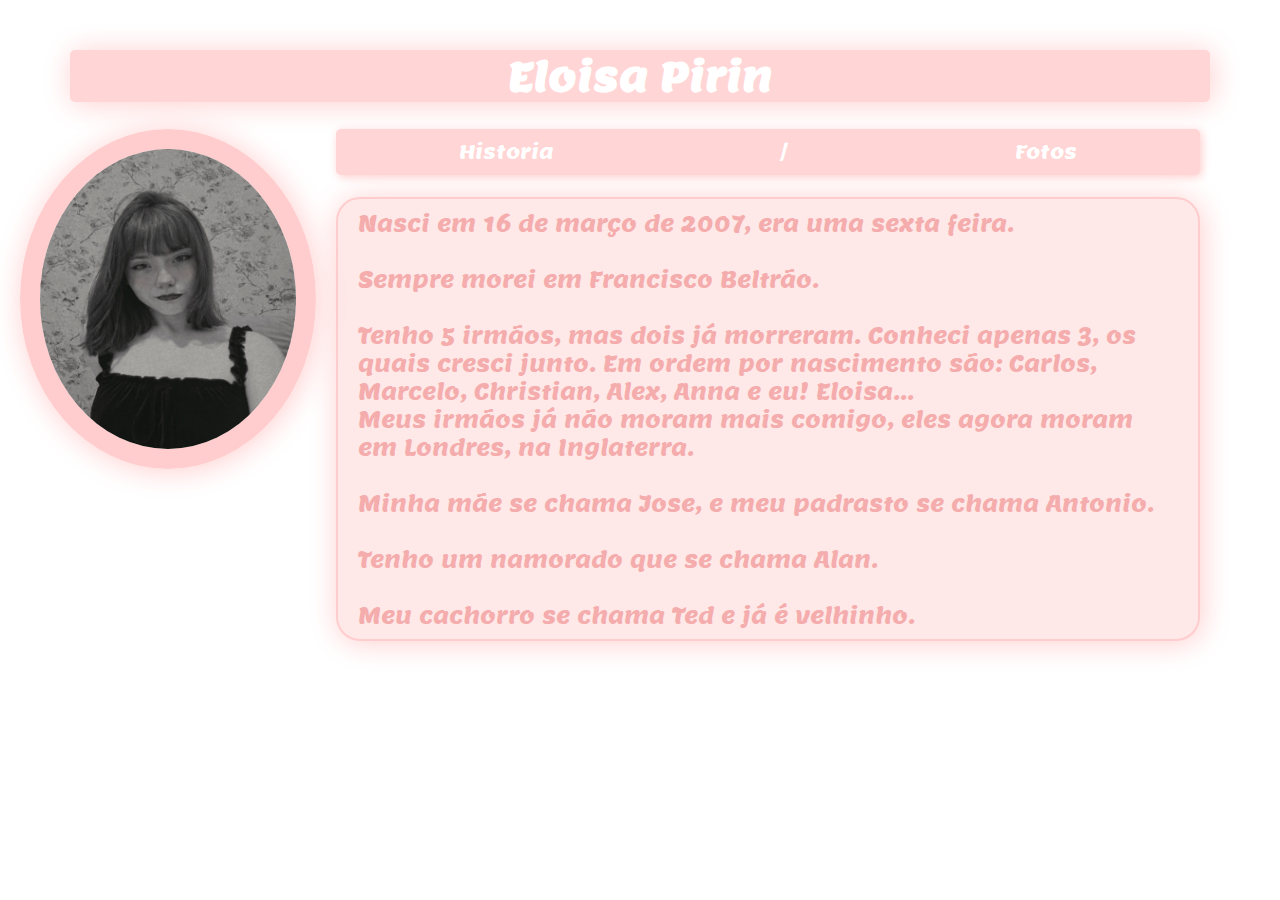
<file: TrabalhoEloisa/index.html>
<!DOCTYPE html>
<html>

<head>
  <link rel="preconnect" href="https://fonts.googleapis.com">
  <link rel="preconnect" href="https://fonts.gstatic.com" crossorigin>
  <link href="https://fonts.googleapis.com/css2?family=Lemon&display=swap" rel="stylesheet">
  <link rel="stylesheet" href="style.css">
  <link rel="icon" href="logo.jpg">
  <title>Eloisa Pirin</title>
</head>

<body>
  <header>
    <h1>Eloisa Pirin</h1>
  </header>
  <div class="exibicao">
    <img src="./imagens/fotoCirculo.jpg" alt="FotoCirculo">
    <nav>
      <div class="homebar" id="barra">
        <a href="#Historia" onclick="mostrarItem('item1', 'texto')">Historia</a>
        <a>/</a>
        <a href="#Fotos" onclick="mostrarItem('item2', 'galeria')">Fotos</a>        
      </div>
    </nav>
    <div class="exibicaoTexto" id="exibicaoTexto">
    <p>Nasci em 16 de março de 2007, era uma sexta feira. </br>
      </br>
      Sempre morei em Francisco Beltrão.</br>
      </br>
      Tenho 5 irmãos, mas dois já morreram. Conheci apenas 3, os quais cresci junto. Em ordem por nascimento são:
      Carlos, Marcelo, Christian, Alex, Anna e eu! Eloisa... </br>
      Meus irmãos já não moram mais comigo, eles agora moram em Londres, na Inglaterra. </br>
      </br>
      Minha mãe se chama Jose, e meu padrasto se chama Antonio. </br>
      </br>
      Tenho um namorado que se chama Alan.</br>
      </br>
      Meu cachorro se chama Ted e já é velhinho.</p>
    </div>
    <div class="galeria" id="galeria" style="display: none;">
      <img src="./imagens/foto1.jpg" alt="nao foi possivel carregar a imagem">
      <img src="./imagens/foto2.jpg" alt="nao foi possivel carregar a imagem">
      <img src="./imagens/foto3.jpg" alt="nao foi possivel carregar a imagem">
      <img src="./imagens/foto4.jpg" alt="nao foi possivel carregar a imagem">
      <img src="./imagens/foto5 .jpg" alt="nao foi possivel carregar a imagem">
      <img src="./imagens/foto6.jpg" alt="nao foi possivel carregar a imagem">
      <img src="./imagens/foto7.jpg" alt="nao foi possivel carregar a imagem">
      <img src="./imagens/foto8.jpg" alt="nao foi possivel carregar a imagem">
      <img src="./imagens/foto9.jpg" alt="nao foi possivel carregar a imagem">
      </div>
  </div>
</body>
<script src="script.js"></script>
</html>
</file>
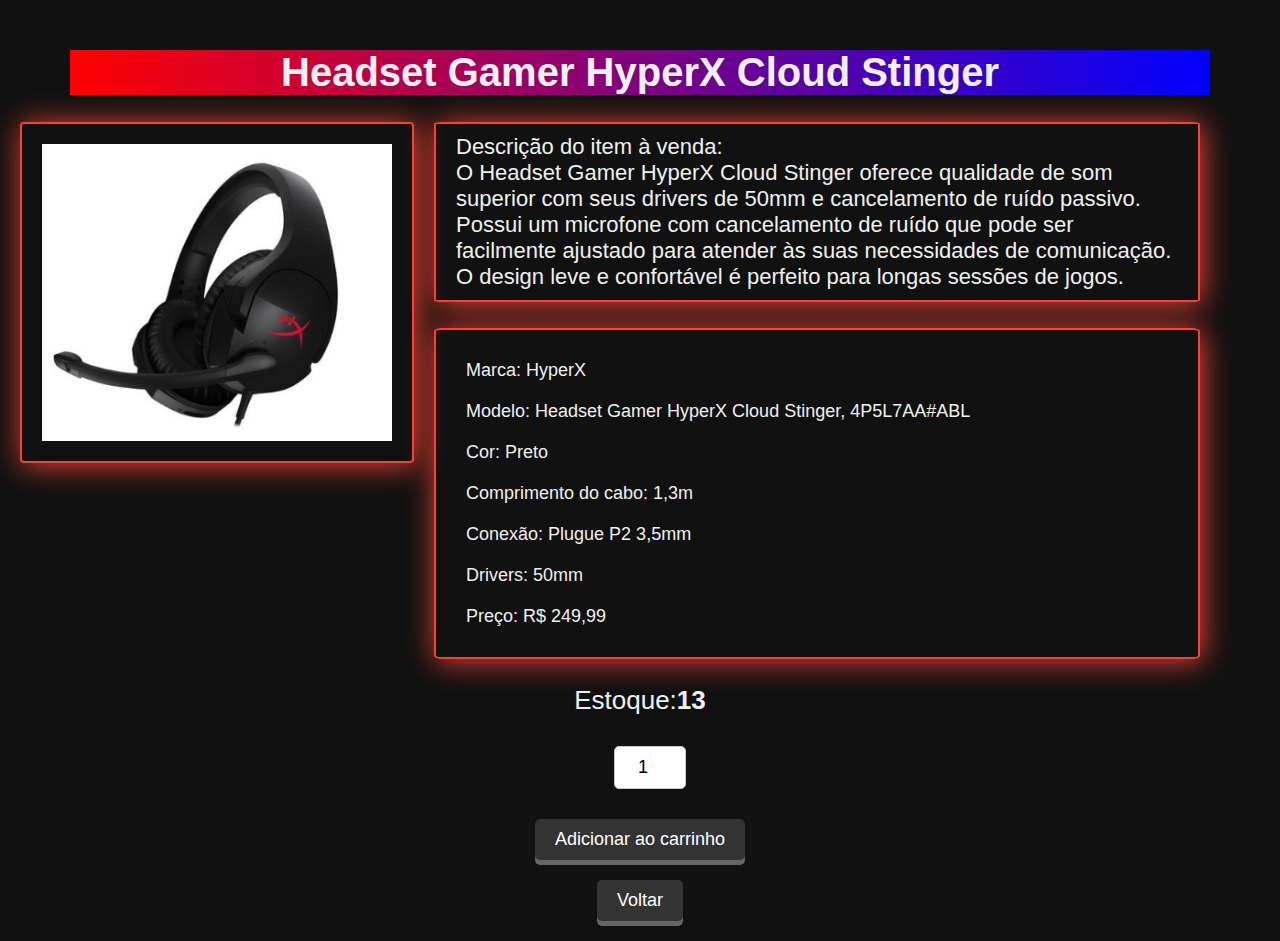
<file: GamersShope trabalho/produtos/fone.html>
<!DOCTYPE html>
<html>
  <head>
    <link rel="stylesheet" href="/GamersShope trabalho/sec.css">
    <link rel="icon" href="/GamersShope trabalho/imagens/logo.jpg">
    <title>Headset HyperX Cloud Stinger</title>
  </head>
  <body>
    <header>
    <h1>Headset Gamer HyperX Cloud Stinger</h1>
  </header>
  <div class="exibicao">
    <img src="/GamersShope trabalho/imagens/fone.png" alt="Imagem do item à venda">
    <p>Descrição do item à venda: <br>O Headset Gamer HyperX Cloud Stinger
         oferece qualidade de som superior com seus drivers de 50mm e
          cancelamento de ruído passivo. Possui um microfone com cancelamento
           de ruído que pode ser facilmente ajustado para atender às suas
            necessidades de comunicação. O design leve e confortável é 
            perfeito para longas sessões de jogos.</p>
  </div>
    <ul>
      <li>Marca: HyperX</li>
      <li>Modelo: Headset Gamer HyperX Cloud Stinger, 4P5L7AA#ABL</li>
      <li>Cor: Preto</li>
      <li>Comprimento do cabo: 1,3m</li>
      <li>Conexão: Plugue P2 3,5mm</li>
      <li>Drivers: 50mm</li>
      <li>Preço: R$ 249,99</li>
    </ul>
    <form>
      <label for="quantidade">Estoque:<strong>13</strong></label>
      <input type="number" id="quantidade" name="quantidade" value="1" min="0" max="13">
      <button type="submit">Adicionar ao carrinho</button>
      <button><a href="/GamersShope trabalho/trabalho de compra1.html">Voltar</a></button>
    </form>
  </body>
</html>
</file>
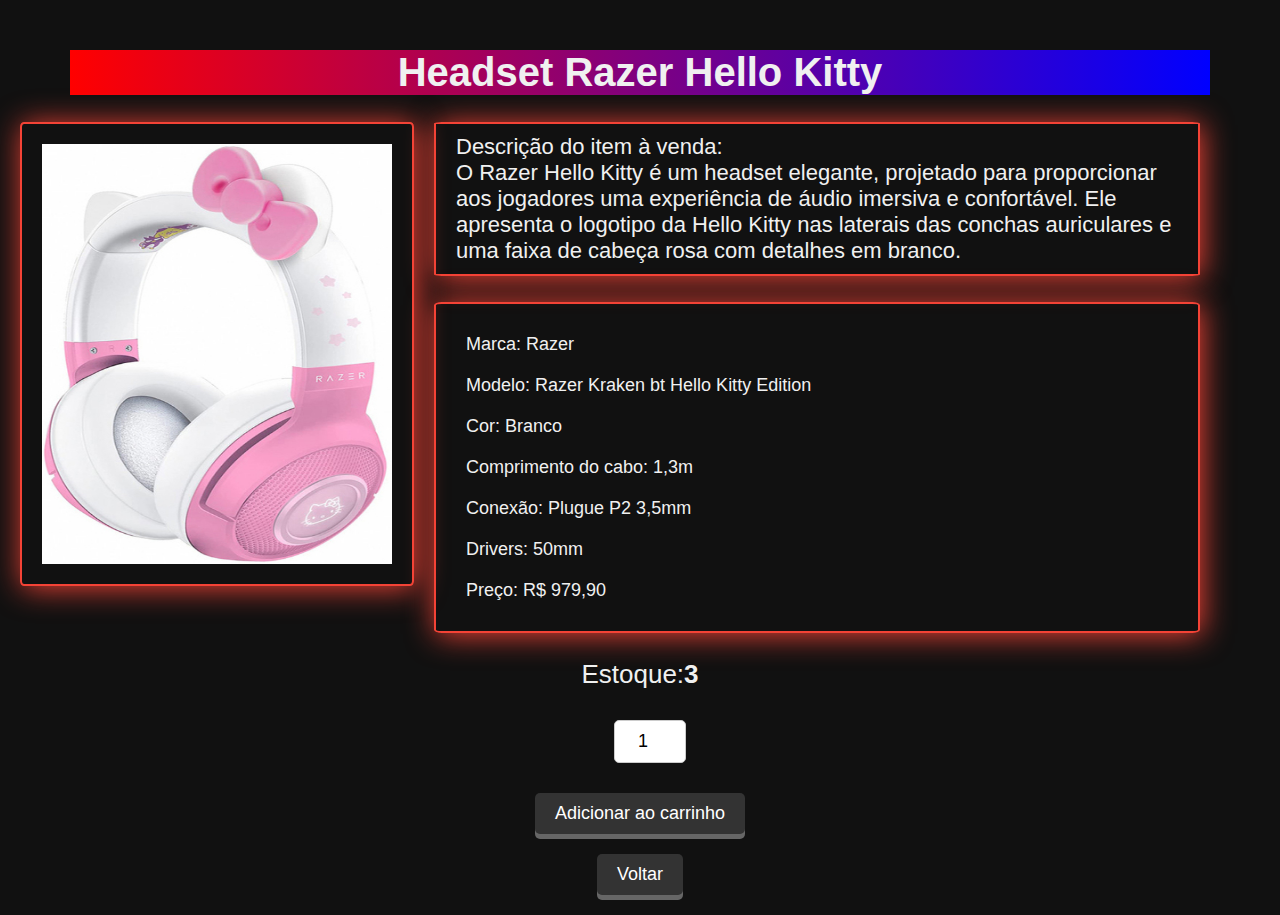
<file: GamersShope trabalho/produtos/fonehk.html>
<!DOCTYPE html>
<html>
  <head>
    <link rel="stylesheet" href="/GamersShope trabalho/sec.css">
    <link rel="icon" href="/GamersShope trabalho/imagens/logo.jpg">
    <title>Headset Razer Hello Kitty</title>
  </head>
  <body>
    <header>
    <h1>Headset Razer Hello Kitty</h1>
  </header>
  <div class="exibicaoh">
    <img src="/GamersShope trabalho/imagens/fonehk.jpg" alt="Imagem do item à venda">
    <p>Descrição do item à venda: <br>O Razer Hello Kitty é um headset elegante, projetado
         para proporcionar aos jogadores uma experiência de áudio imersiva e confortável. 
         Ele apresenta o logotipo da Hello Kitty nas laterais das conchas auriculares e uma
          faixa de cabeça rosa com detalhes em branco.</p>
  </div>
    <ul>
      <li>Marca: Razer</li>
      <li>Modelo: Razer Kraken bt Hello Kitty Edition</li>
      <li>Cor: Branco</li>
      <li>Comprimento do cabo: 1,3m</li>
      <li>Conexão: Plugue P2 3,5mm</li>
      <li>Drivers: 50mm</li>
      <li>Preço: R$ 979,90</li>
    </ul>
    <form>
      <label for="quantidade">Estoque:<strong>3</strong></label>
      <input type="number" id="quantidade" name="quantidade" value="1" min="0" max="3">
      <button type="submit">Adicionar ao carrinho</button>
      <button><a href="/GamersShope trabalho/trabalho de compra1.html">Voltar</a></button>
    </form>
  </body>
</html>
</file>
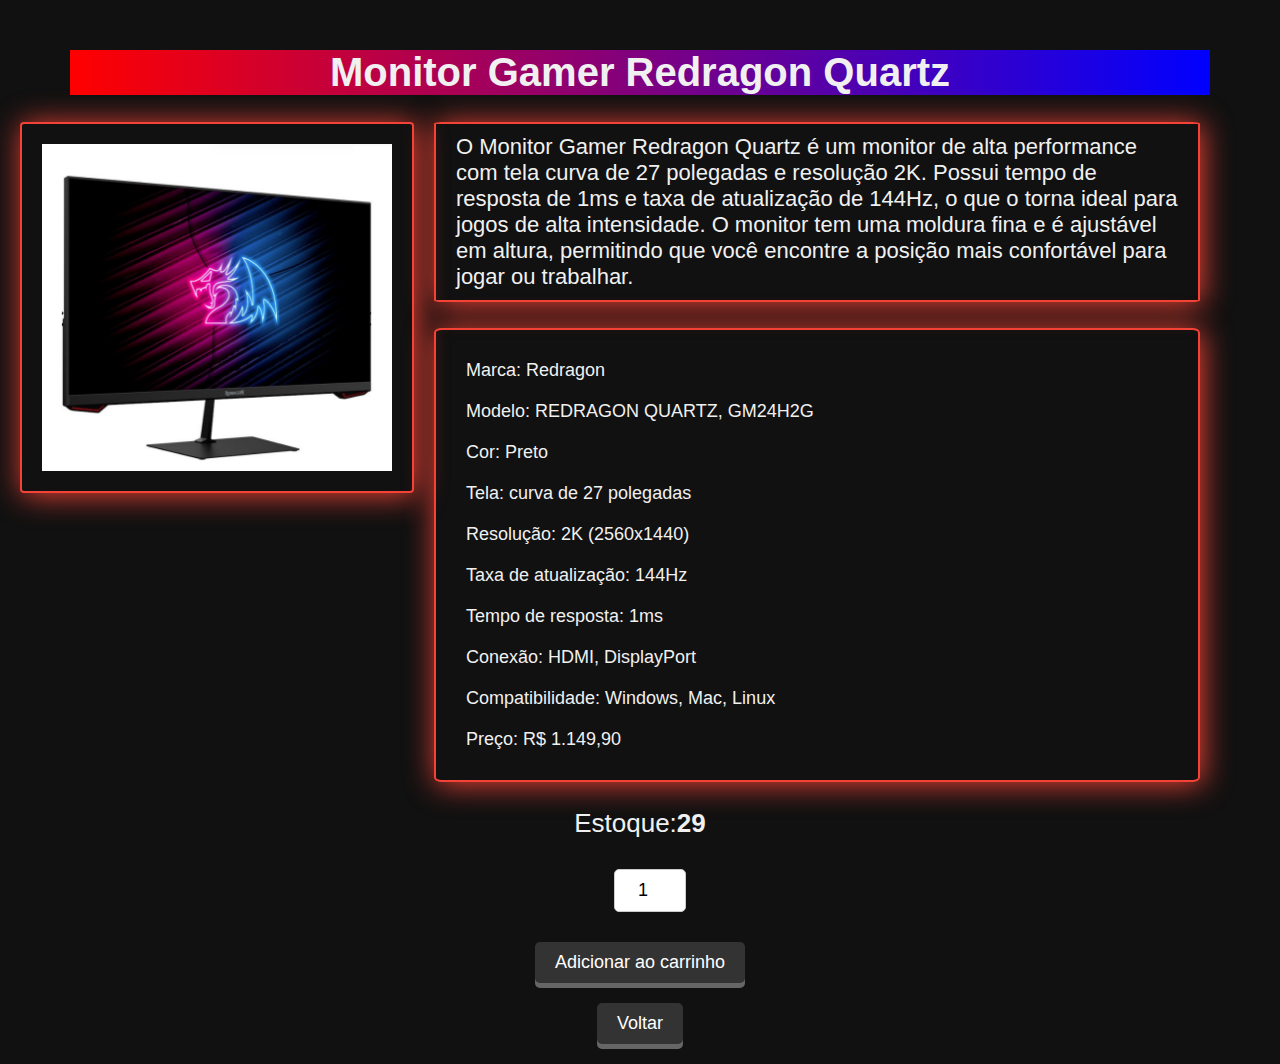
<file: GamersShope trabalho/produtos/monitor.html>
<!DOCTYPE html>
<html>
  <head>
    <link rel="stylesheet" href="/GamersShope trabalho/sec.css">
    <link rel="icon" href="/GamersShope trabalho/imagens/logo.jpg">
    <title>Monitor Redragon QUARTZ</title>
  </head>
  <body>
    <header>
    <h1>Monitor Gamer Redragon Quartz</h1>
  </header>
  <div class="exibicao">
    <img src="/GamersShope trabalho/imagens/monitor.png" alt="Imagem do item à venda">
    <p>O Monitor Gamer Redragon Quartz é um monitor de alta performance com tela curva de 27 
        polegadas e resolução 2K. Possui tempo de resposta de 1ms e taxa de atualização de 144Hz,
         o que o torna ideal para jogos de alta intensidade. O monitor tem uma moldura fina e é
          ajustável em altura, permitindo que você encontre a posição mais confortável para jogar
           ou trabalhar. </p>
  </div>
    <ul>
      <li>Marca: Redragon</li>
      <li>Modelo: REDRAGON QUARTZ, GM24H2G</li>
      <li>Cor: Preto</li>
      <li>Tela: curva de 27 polegadas</li>
      <li>Resolução: 2K (2560x1440)</li>
      <li>Taxa de atualização: 144Hz</li>
      <li>Tempo de resposta: 1ms</li>
      <li>Conexão: HDMI, DisplayPort</li>
      <li>Compatibilidade: Windows, Mac, Linux</li>
      <li>Preço: R$ 1.149,90</li>
    </ul>
    <form>
      <label for="quantidade">Estoque:<strong>29</strong></label>
      <input type="number" id="quantidade" name="quantidade" value="1" min="0" max="29">
      <button type="submit">Adicionar ao carrinho</button>
      <button><a href="/GamersShope trabalho/trabalho de compra1.html">Voltar</a></button>
    </form>
  </body>
</html>
</file>
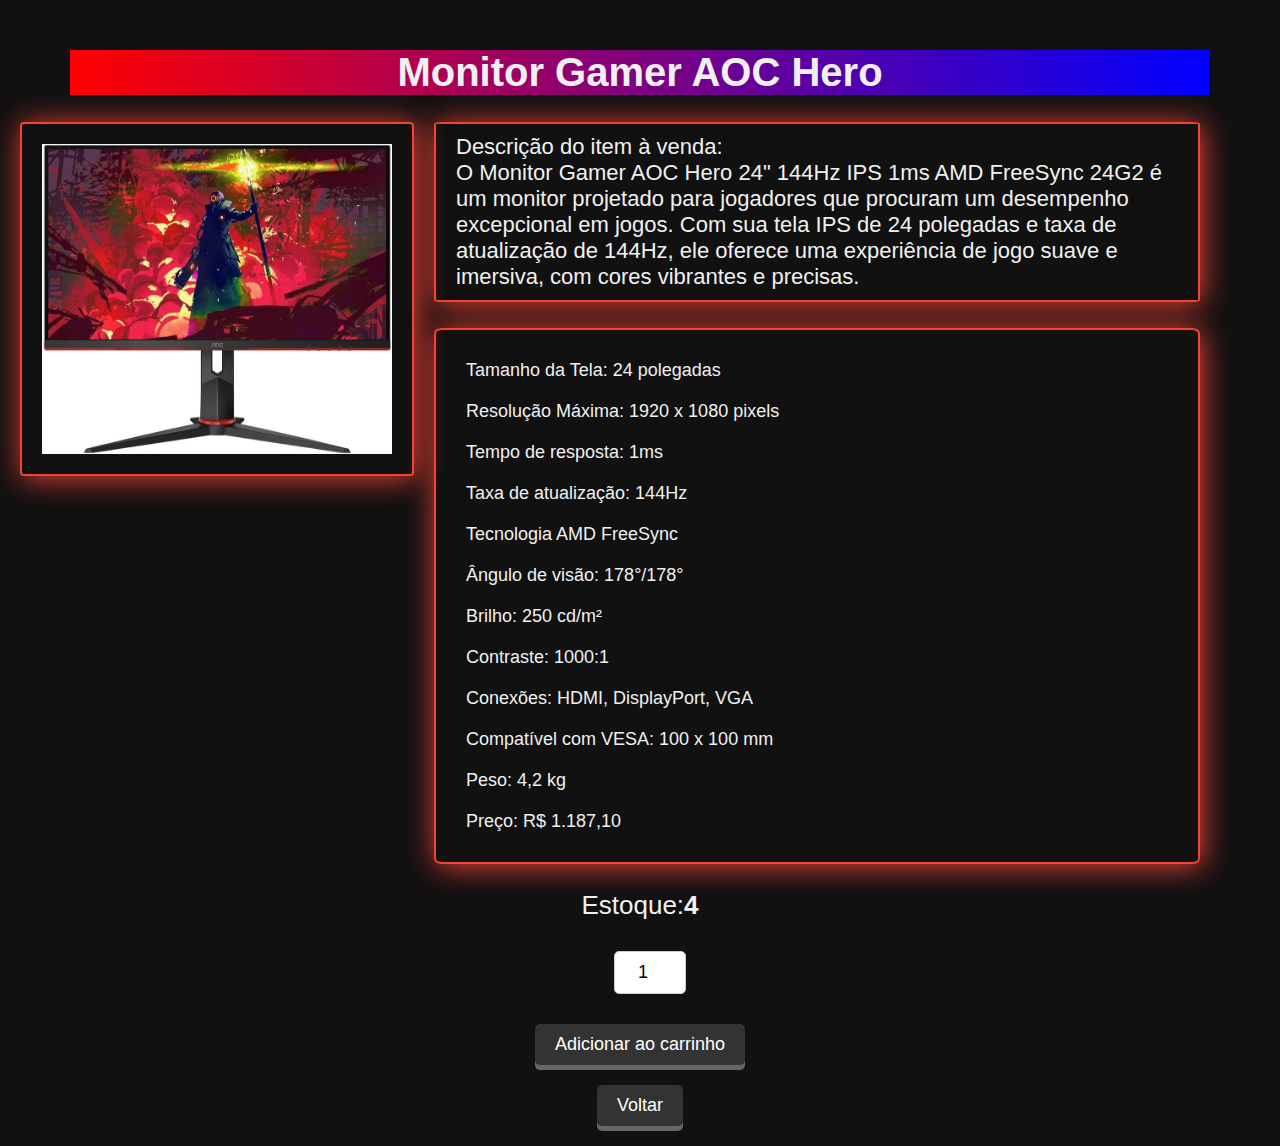
<file: GamersShope trabalho/produtos/monitoraoc.html>
<!DOCTYPE html>
<html>
  <head>
    <link rel="stylesheet" href="/GamersShope trabalho/sec.css">
    <link rel="icon" href="/GamersShope trabalho/imagens/logo.jpg">
    <title>Monitor Gamer AOC Hero</title>
  </head>
  <body>
    <header>
    <h1>Monitor Gamer AOC Hero</h1>
  </header>
  <div class="exibicao">
    <img src="/GamersShope trabalho/imagens/monitor aoc.jpg" alt="Imagem do item à venda">
    <p>Descrição do item à venda: <br>O Monitor Gamer AOC Hero 24" 144Hz IPS 1ms AMD FreeSync
         24G2 é um monitor projetado para jogadores que procuram um desempenho excepcional em
          jogos. Com sua tela IPS de 24 polegadas e taxa de atualização de 144Hz, ele oferece
           uma experiência de jogo suave e imersiva, com cores vibrantes e precisas.</p>
  </div>
    <ul>
        <li>Tamanho da Tela: 24 polegadas</li>
        <li>Resolução Máxima: 1920 x 1080 pixels</li>
        <li>Tempo de resposta: 1ms</li>
        <li>Taxa de atualização: 144Hz</li>
        <li>Tecnologia AMD FreeSync</li>
        <li>Ângulo de visão: 178°/178°</li>
        <li>Brilho: 250 cd/m²</li>
        <li>Contraste: 1000:1</li>
        <li>Conexões: HDMI, DisplayPort, VGA</li>
        <li>Compatível com VESA: 100 x 100 mm</li>
        <li>Peso: 4,2 kg</li>
        <li>Preço: R$ 1.187,10</li>
    </ul>
    <form>
      <label for="quantidade">Estoque:<strong>4</strong></label>
      <input type="number" id="quantidade" name="quantidade" value="1" min="0" max="4">
      <button type="submit">Adicionar ao carrinho</button>
      <button><a href="/GamersShope trabalho/trabalho de compra1.html">Voltar</a></button>
    </form>
  </body>
</html>
</file>
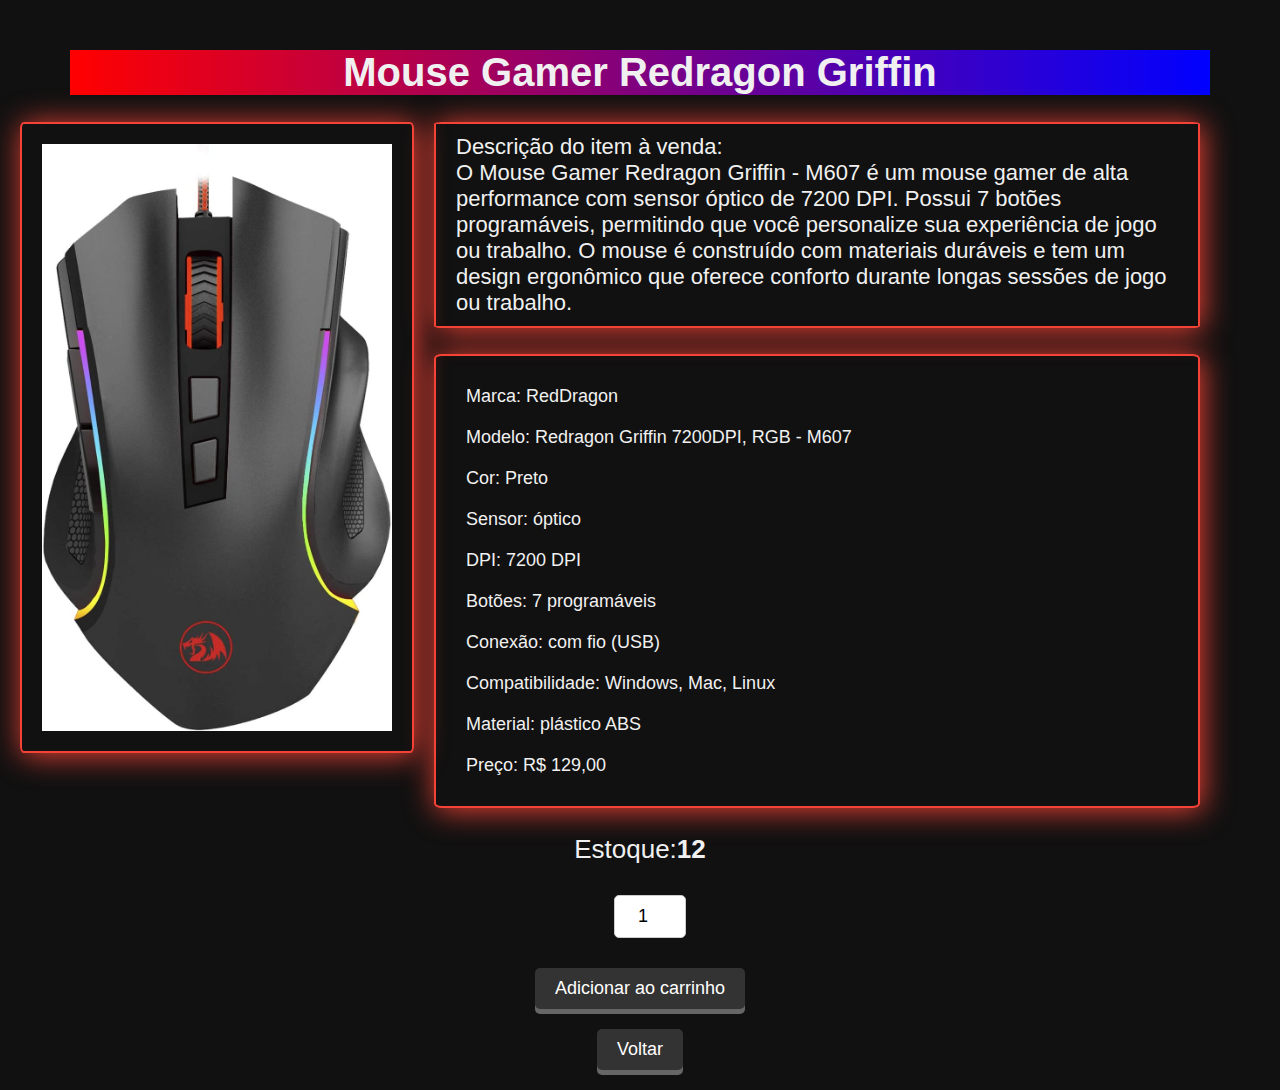
<file: GamersShope trabalho/produtos/mouse.html>
<!DOCTYPE html>
<html>
  <head>
    <link rel="stylesheet" href="/GamersShope trabalho/sec.css">
    <link rel="icon" href="/GamersShope trabalho/imagens/logo.jpg">
    <title>Mouse RedDragon Griffin</title>
  </head>
  <body>
    <header>
    <h1>Mouse Gamer Redragon Griffin</h1>
  </header>
  <div class="exibicao">
    <img src="/GamersShope trabalho/imagens/mouse.jpg" alt="Imagem do item à venda">
    <p>Descrição do item à venda: <br>O Mouse Gamer Redragon Griffin - M607 é um mouse gamer
       de alta performance com sensor óptico de 7200 DPI. Possui 7 botões programáveis, permitindo
        que você personalize sua experiência de jogo ou trabalho. O mouse é construído com materiais
         duráveis e tem um design ergonômico que oferece conforto durante longas sessões de jogo ou trabalho.</p>
  </div>
    <ul>
      <li>Marca: RedDragon</li>
      <li>Modelo: Redragon Griffin 7200DPI, RGB - M607</li>
      <li>Cor: Preto</li>
      <li>Sensor: óptico</li>
      <li>DPI: 7200 DPI</li>
      <li>Botões: 7 programáveis</li>
      <li>Conexão: com fio (USB)</li>
      <li>Compatibilidade: Windows, Mac, Linux</li>
      <li>Material: plástico ABS</li>
      <li>Preço: R$ 129,00</li>
    </ul>
    <form>
      <label for="quantidade">Estoque:<strong>12</strong></label>
      <input type="number" id="quantidade" name="quantidade" value="1" min="0" max="12">
      <button type="submit">Adicionar ao carrinho</button>
      <button><a href="/GamersShope trabalho/trabalho de compra1.html">Voltar</a></button>
    </form>
  </body>
</html>
</file>
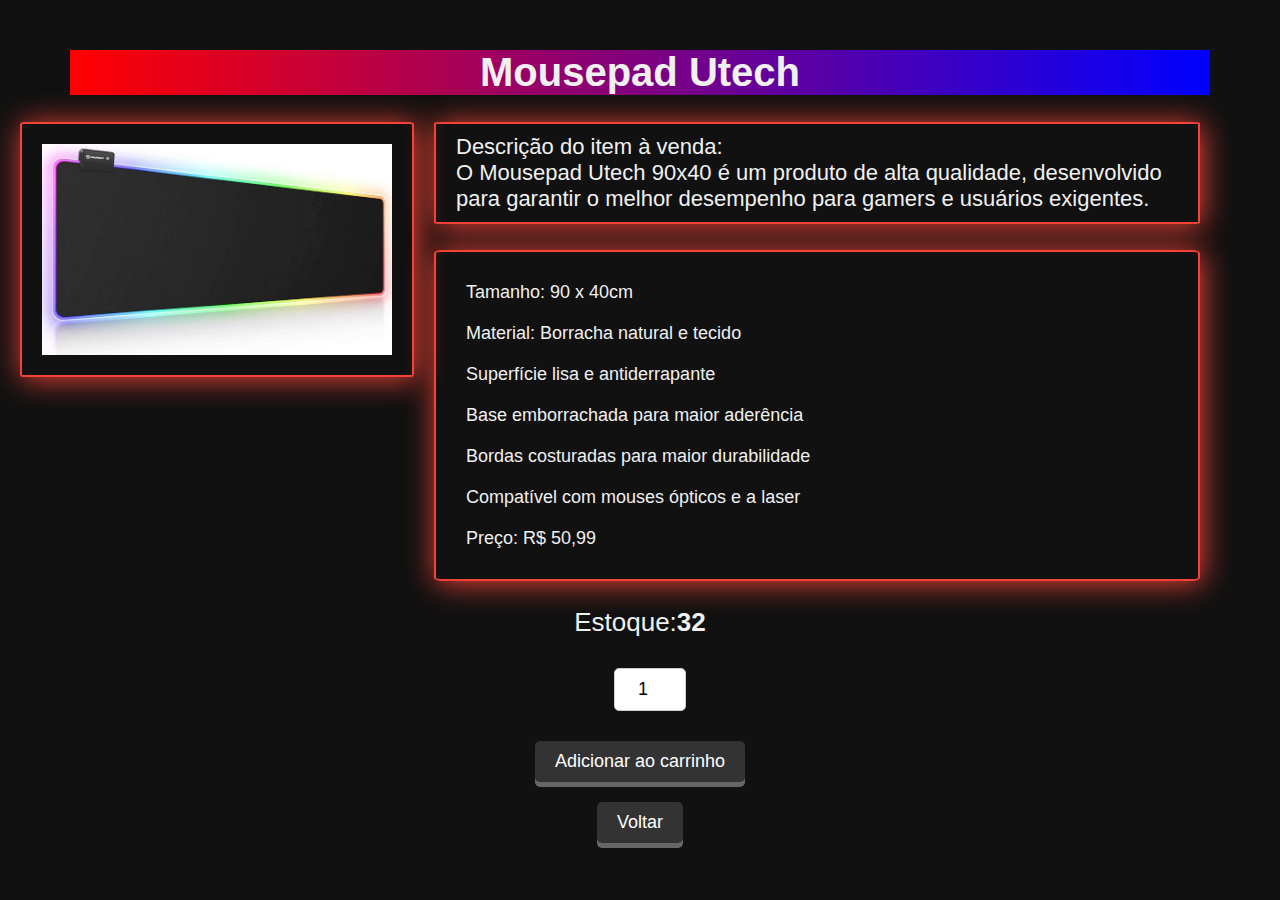
<file: GamersShope trabalho/produtos/mousepadutech.html>
<!DOCTYPE html>
<html>
  <head>
    <link rel="stylesheet" href="/GamersShope trabalho/sec.css">
    <link rel="icon" href="/GamersShope trabalho/imagens/logo.jpg">
    <title>Mousepad Utech</title>
  </head>
  <body>
    <header>
    <h1>Mousepad Utech</h1>
  </header>
  <div class="exibicao">
    <img src="/GamersShope trabalho/imagens/mousepad utech.jpg" alt="Imagem do item à venda">
    <p>Descrição do item à venda: <br>O Mousepad Utech 90x40 é um produto de alta qualidade,
         desenvolvido para garantir o melhor desempenho para gamers e usuários exigentes.</p>
  </div>
    <ul>
        <li>Tamanho: 90 x 40cm</li>
        <li>Material: Borracha natural e tecido</li>
        <li>Superfície lisa e antiderrapante</li>
        <li>Base emborrachada para maior aderência</li>
        <li>Bordas costuradas para maior durabilidade</li>
        <li>Compatível com mouses ópticos e a laser</li>
        <li>Preço: R$ 50,99</li>
    </ul>
    <form>
      <label for="quantidade">Estoque:<strong>32</strong></label>
      <input type="number" id="quantidade" name="quantidade" value="1" min="0" max="32">
      <button type="submit">Adicionar ao carrinho</button>
      <button><a href="/GamersShope trabalho/trabalho de compra1.html">Voltar</a></button>
    </form>
  </body>
</html>
</file>
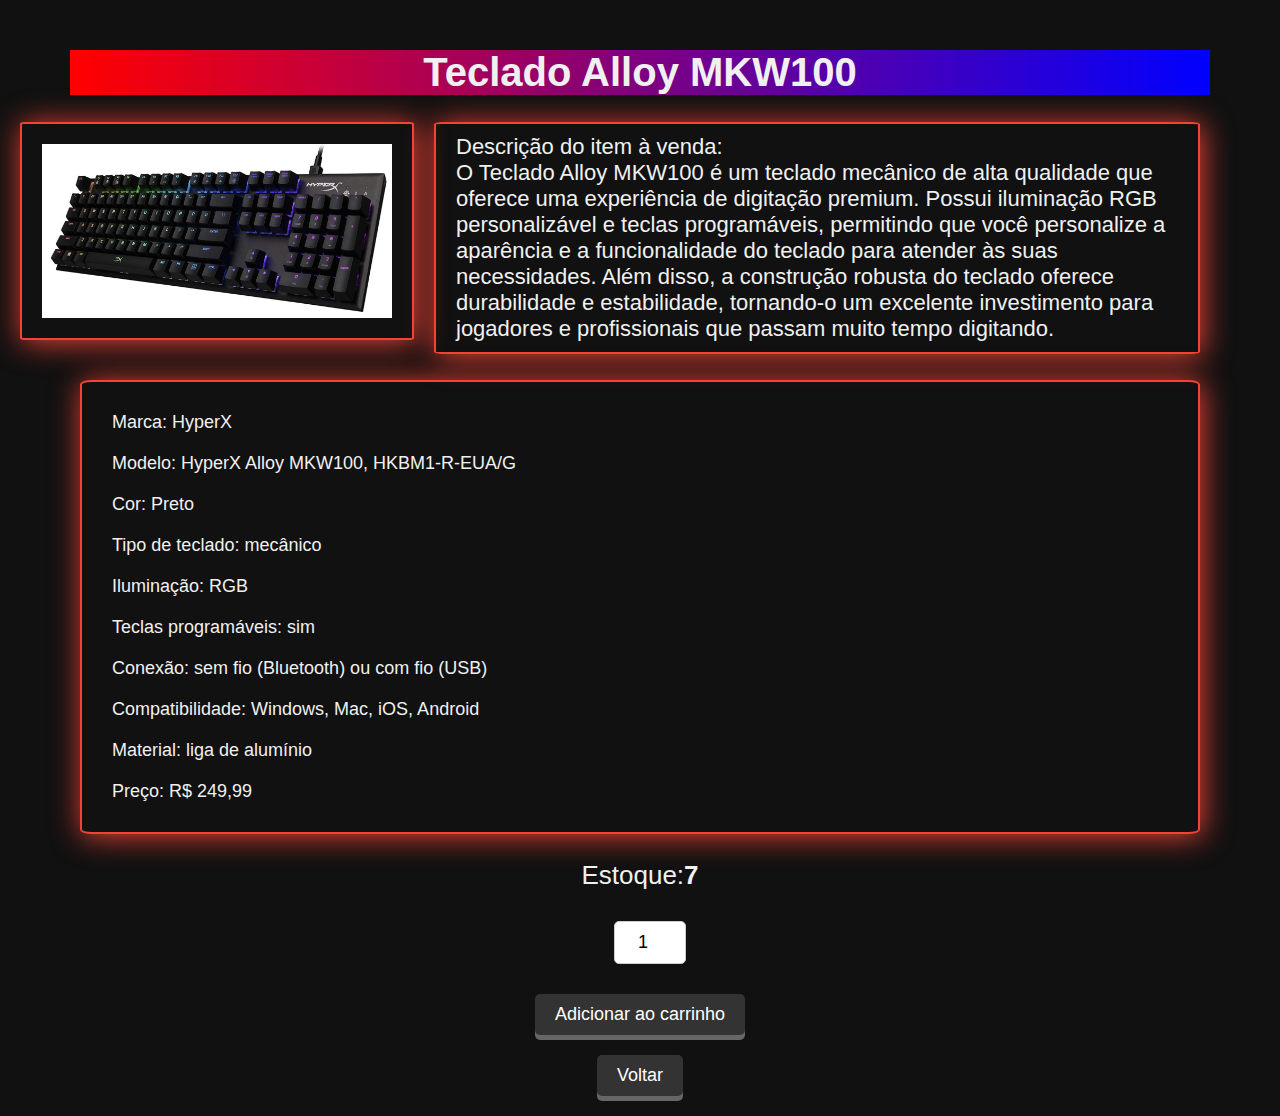
<file: GamersShope trabalho/produtos/teclado.html>
<!DOCTYPE html>
<html>
  <head>
    <link rel="stylesheet" href="/GamersShope trabalho/sec.css">
    <link rel="icon" href="/GamersShope trabalho/imagens/logo.jpg">
    <title>Teclado HyperX Alloy</title>
  </head>
  <body>
    <header>
    <h1>Teclado Alloy MKW100</h1>
  </header>
  <div class="exibicao">
    <img src="/GamersShope trabalho/imagens/teclado.png" alt="Imagem do item à venda">
    <p>Descrição do item à venda: <br>O Teclado Alloy MKW100 é um teclado mecânico de alta
       qualidade que oferece uma experiência de digitação premium. Possui iluminação RGB
        personalizável e teclas programáveis, permitindo que você personalize a aparência
         e a funcionalidade do teclado para atender às suas necessidades. Além disso, a 
         construção robusta do teclado oferece durabilidade e estabilidade, tornando-o 
         um excelente investimento para jogadores e profissionais que passam muito tempo digitando.</p>
  </div>
    <ul>
      <li>Marca: HyperX</li>
      <li>Modelo: HyperX Alloy MKW100, HKBM1-R-EUA/G</li>
      <li>Cor: Preto</li>
      <li>Tipo de teclado: mecânico</li>
      <li>Iluminação: RGB</li>
      <li>Teclas programáveis: sim</li>
      <li>Conexão: sem fio (Bluetooth) ou com fio (USB)</li>
      <li>Compatibilidade: Windows, Mac, iOS, Android</li>
      <li>Material: liga de alumínio</li>
      <li>Preço: R$ 249,99</li>
    </ul>
    <form>
      <label for="quantidade">Estoque:<strong>7</strong></label>
      <input type="number" id="quantidade" name="quantidade" value="1" min="0" max="7">
      <button type="submit">Adicionar ao carrinho</button>
      <button><a href="/GamersShope trabalho/trabalho de compra1.html">Voltar</a></button>
    </form>
  </body>
</html>
</file>
<file: TrabalhoEloisa/style.css>
body {
  background-color: #ffffff;
  font-family: Lemon;
  margin: 0;
  padding: 0;
}

h1 {
  color: #ffffff;
  font-size: 40px;
  text-align: center;
  margin-top: 50px;
}

header {
  background-color: #FFD5D5;
  box-shadow: 2px 2px 30px #FFCDCD;
  margin-left: 70px;
  margin-right: 70px;
  margin-bottom: 10px;
  border-radius: 5px;
  color: #FFF;
  padding: 0%;
  text-align: center;
}

img {
  float: left;
  border: 20px solid #FFCDCD;
  border-radius: 50%;
  box-shadow: 2px 2px 30px #FFCDCD;
  margin: 0 20px;
  width: 20%; /* para definir o tamnho da imagem */
  height: 80%;
  max-width: 350px;
  max-height: 300px;
  padding: 0px;
}

p {
  font-size: 22px;
  background-color: #FFE8E8;
  overflow: hidden;
  display: flex;
  margin-left: 80px;
  margin-right: 80px;
  border: 2px solid #FFCDCD;
  border-radius: 24px;
  box-shadow: 2px 2px 30px #FFCDCD;
  text-align: left;
  padding: 10px 20px;
  color: #F4ACAC;
}

a {
  text-decoration: none;
  color: #fff;
}

.homebar {
  background-color: #FFD5D5;
  display: flex;
  justify-content: space-around;
  padding: 10px;
  border-radius: 5px;
  margin: 10px 80px;
  box-shadow: 2px 2px 10px #FFCDCD;
}

.homebar a {
  color: #ffffff;
  font-size: 20px;
  text-decoration: none;
}
.galeria {
  background-color: #FFE8E8;
  border-radius: 24px;
  display: flex;
  max-width: 90%;
  justify-content: center;
  flex-wrap: wrap;
  margin: 10px;
}
.galeria img {
  width: 30%;
  height: auto;
  border: 2px solid #FFCDCD;
  border-radius: 24px;
  box-shadow: 2px 2px 30px #FFCDCD;
  margin: 10px 10px;
}
.galeria img:hover {
  transform: scale(1.05);
  transition: 0.5s;

}
</file>
<file: GamersShope trabalho/sec.css>
body {
  background-color: #111;
  font-family: Arial, sans-serif;
  margin: 0;
  padding: 0;
}

h1 {
  color: #f0f0f0;
  font-size: 40px;
  text-align: center;
  margin-top: 50px;
}

header {
  background-image: linear-gradient(-90deg, blue, red);
  margin-left: 70px;
  margin-right: 70px;
  margin-bottom: 10px;
  color: #FFF;
  padding: 0%;
  text-align: center;
}

img {
  float: left;
  border: 2px solid #F44336;
  border-radius: 1%;
  box-shadow: 2px 2px 30px #F44336;
  margin: 0 20px;
  width: 100%;
  height: auto;
  max-width: 350px;
  padding: 20px;
}

p {
  font-size: 22px;
  overflow: hidden;
  display: flex;
  margin-left: 80px;
  margin-right: 80px;
  border: 2px solid #F44336;
  border-radius: 1%;
  box-shadow: 2px 2px 30px #F44336;
  text-align: left;
  padding: 10px 20px;
  color:#f0f0f0;
}

ul {
  list-style-type: none;
  margin-left: 80px;
  margin-right: 80px;
  border: 2px solid #F44336;
  border-radius: 1%;
  box-shadow: 2px 2px 30px #F44336;
  padding: 10px 10px;
  font-size: 26px;
  text-align: left;
  overflow: hidden;
}

li {
  margin-bottom: 20px;
  color:#f0f0f0;
  margin: 20px;
  font-size: 18px;
}

button {
  display: block;
  margin: 20px auto;
  background-color: #333;
  color: #fff;
  border: none;
  box-shadow: 0 5px #666;
  padding: 10px 20px;
  font-size: 18px;
  border-radius: 5px;
  cursor: pointer;
}

button:hover {
  background-color: #F44336;
  color: #fff;
  padding: 15px 30px;
  border: none;
  border-radius: 5px;
  font-size: 18px;
  cursor: pointer;
}

a {
  text-decoration: none;
  color: #fff;
}


label {
  font-size: 26px;
  color:#f0f0f0;
  display: block;
  margin: 20px auto;
  text-align: center;
}

input[type=number] {
  width: 50px;
  padding: 10px;
  margin: 10px auto;
  border: 1px solid #ccc;
  border-radius: 5px;
  font-size: 18px;
  text-align: center;
  margin-left: 48%;
}

input[type=number]:focus {
  border-color: #0099ff;
  box-shadow: 0 4px 5px #0099ff;
}

.exibicaoh img {
  width: 100%;
  height: auto;
  max-width: 350px;
  padding: 20px;
  height: 420px;
}
</file>
